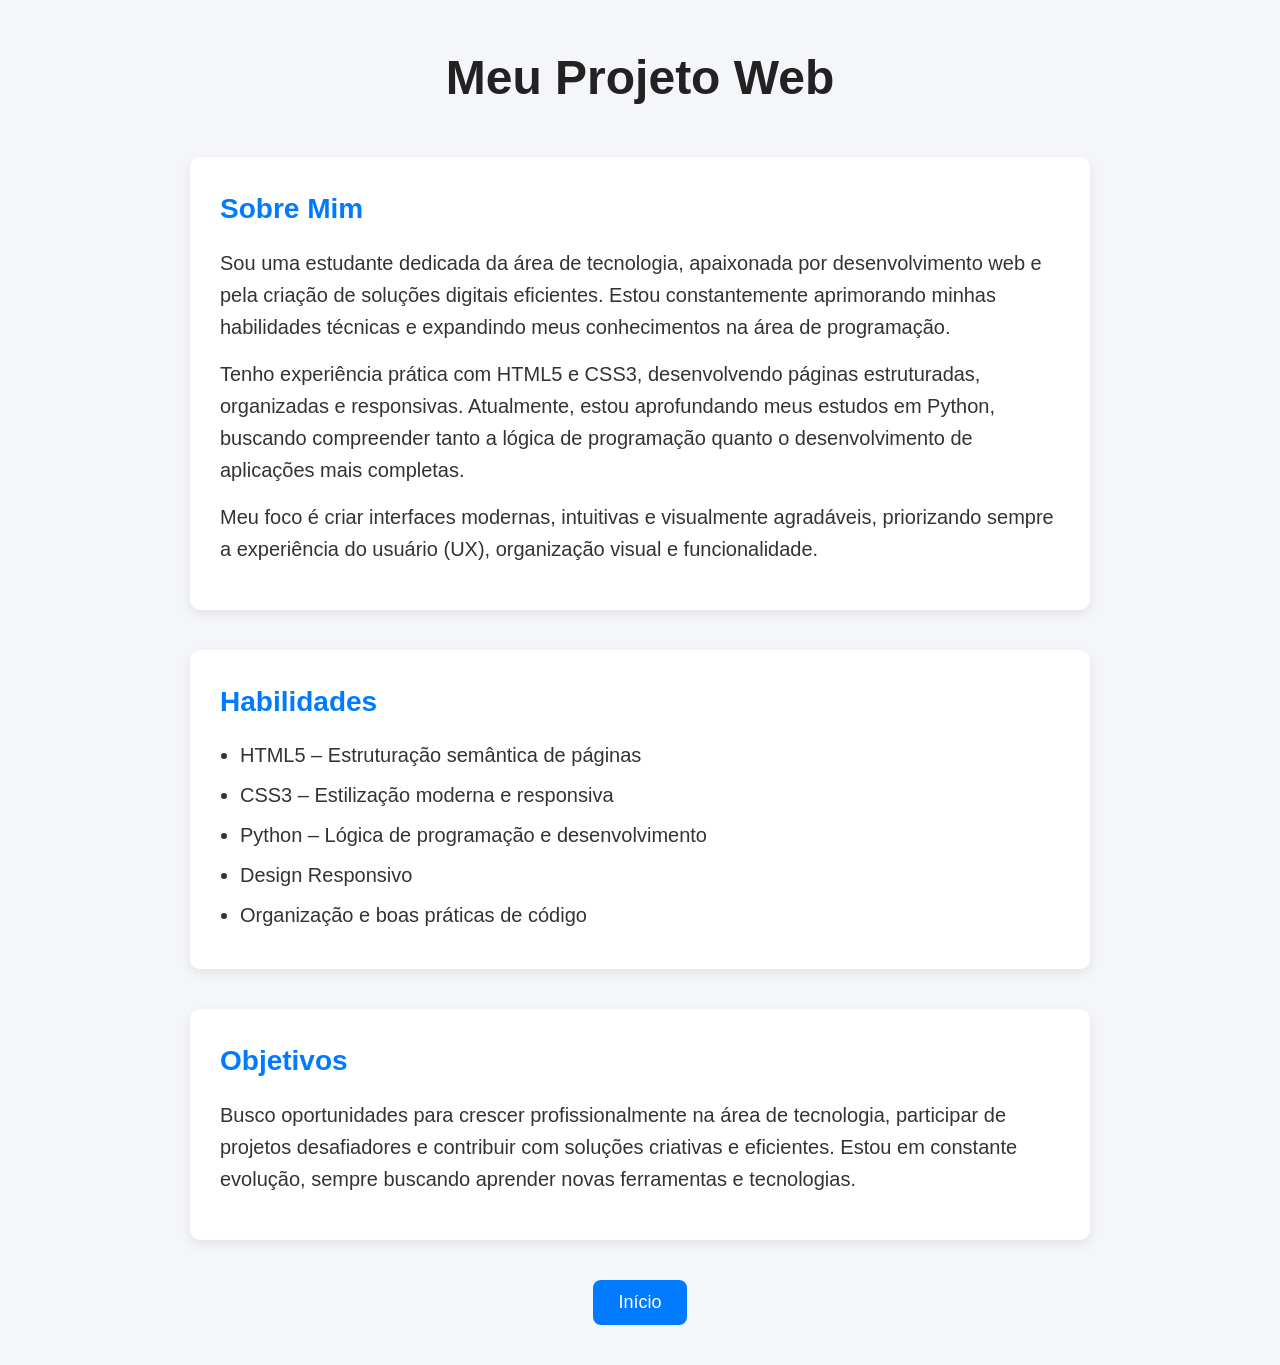
<file: index.html>
<!DOCTYPE html>
<html lang="pt-BR">
<head>
    <meta charset="UTF-8">
    <meta name="viewport" content="width=device-width, initial-scale=1.0">
    <title>Meu Projeto Web</title>
    <link rel="stylesheet" href="style.css">
</head>
<body>

    <header>
        <h1>Meu Projeto Web</h1>
    </header>

    <section class="sobre">
        <h2>Sobre Mim</h2>

        <p>
            Sou uma estudante dedicada da área de tecnologia, apaixonada por 
            desenvolvimento web e pela criação de soluções digitais eficientes. 
            Estou constantemente aprimorando minhas habilidades técnicas e 
            expandindo meus conhecimentos na área de programação.
        </p>

        <p>
            Tenho experiência prática com HTML5 e CSS3, desenvolvendo páginas 
            estruturadas, organizadas e responsivas. Atualmente, estou aprofundando 
            meus estudos em Python, buscando compreender tanto a lógica de 
            programação quanto o desenvolvimento de aplicações mais completas.
        </p>

        <p>
            Meu foco é criar interfaces modernas, intuitivas e visualmente agradáveis, 
            priorizando sempre a experiência do usuário (UX), organização visual e 
            funcionalidade.
        </p>
    </section>

    <section class="habilidades">
        <h2>Habilidades</h2>

        <ul>
            <li>HTML5 – Estruturação semântica de páginas</li>
            <li>CSS3 – Estilização moderna e responsiva</li>
            <li>Python – Lógica de programação e desenvolvimento</li>
            <li>Design Responsivo</li>
            <li>Organização e boas práticas de código</li>
        </ul>
    </section>

    <section class="objetivos">
        <h2>Objetivos</h2>

        <p>
            Busco oportunidades para crescer profissionalmente na área de tecnologia, 
            participar de projetos desafiadores e contribuir com soluções criativas 
            e eficientes. Estou em constante evolução, sempre buscando aprender 
            novas ferramentas e tecnologias.
        </p>
    </section>

    <div class="botao-container">
        <a href="index2.html">
            <button>Início</button>
        </a>
    </div>

</body>
</html>
</file>
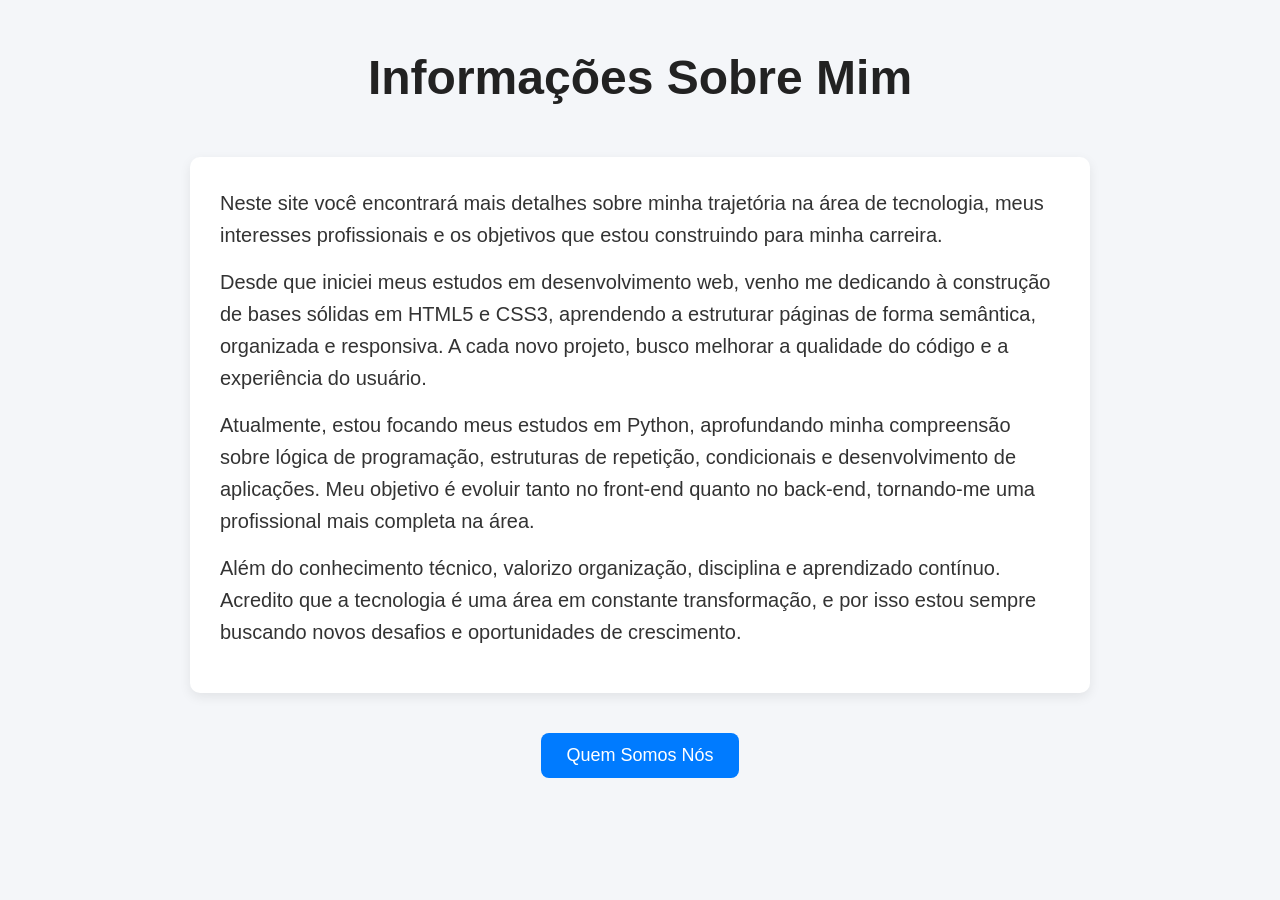
<file: index2.html>
<!DOCTYPE html>
<html lang="pt-BR">
<head>
    <meta charset="UTF-8">
    <title>Segunda Página</title>
    <link rel="stylesheet" href="style.css">
</head>
<body>

    <header>
        <h1>Informações Sobre Mim</h1>
    </header>

    <section class="conteudo">
        <p>
            Neste site você encontrará mais detalhes sobre minha trajetória na área 
            de tecnologia, meus interesses profissionais e os objetivos que estou 
            construindo para minha carreira.
        </p>

        <p>
            Desde que iniciei meus estudos em desenvolvimento web, venho me dedicando 
            à construção de bases sólidas em HTML5 e CSS3, aprendendo a estruturar 
            páginas de forma semântica, organizada e responsiva. A cada novo projeto, 
            busco melhorar a qualidade do código e a experiência do usuário.
        </p>

        <p>
            Atualmente, estou focando meus estudos em Python, aprofundando minha 
            compreensão sobre lógica de programação, estruturas de repetição, 
            condicionais e desenvolvimento de aplicações. Meu objetivo é evoluir 
            tanto no front-end quanto no back-end, tornando-me uma profissional 
            mais completa na área.
        </p>

        <p>
            Além do conhecimento técnico, valorizo organização, disciplina e 
            aprendizado contínuo. Acredito que a tecnologia é uma área em constante 
            transformação, e por isso estou sempre buscando novos desafios e 
            oportunidades de crescimento.
        </p>
    </section>

    <div class="botao-container">
        <a href="index3.html">
            <button>Quem Somos Nós</button>
        </a>
    </div>

</body>
</html>
</file>
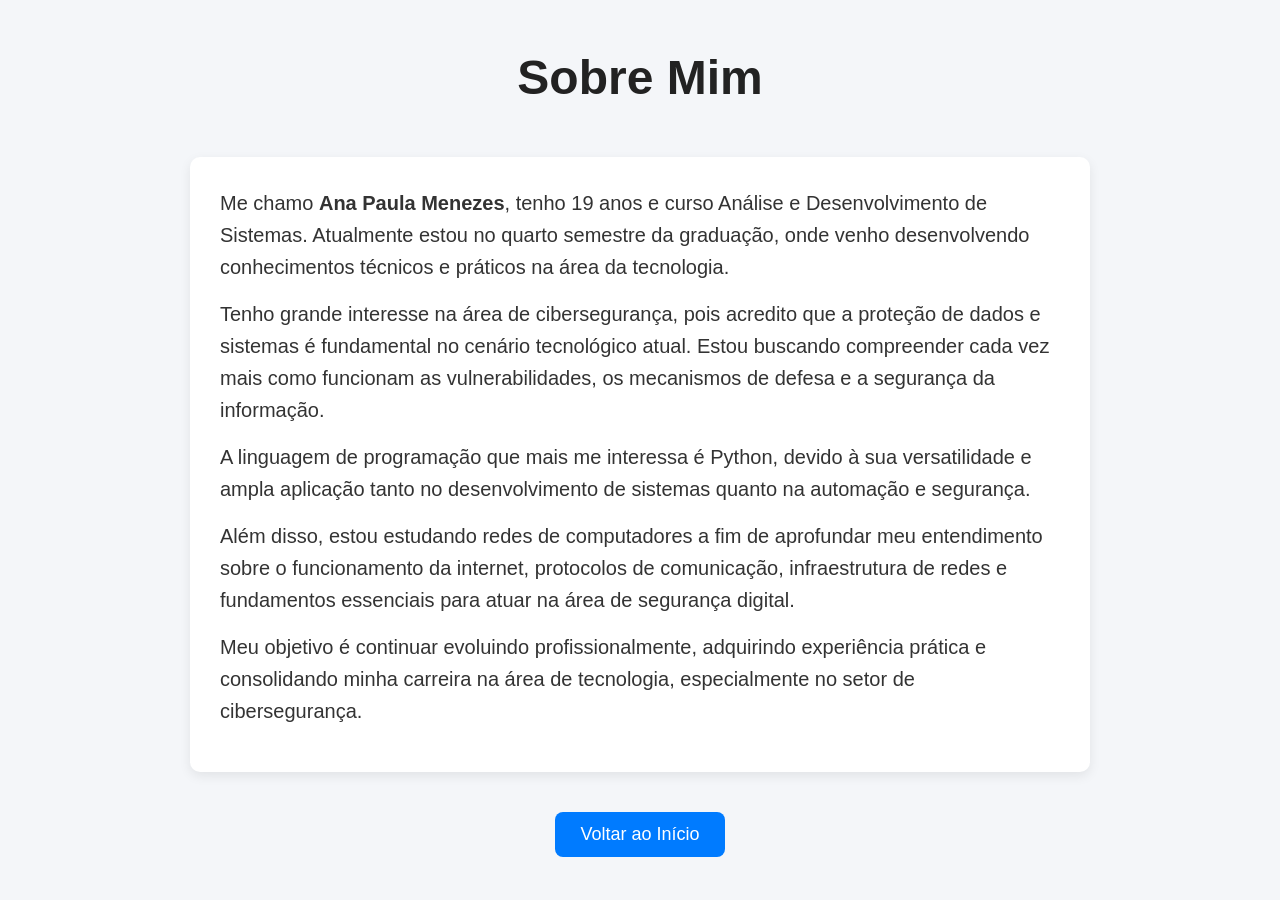
<file: index3.html>
<!DOCTYPE html>
<html lang="pt-BR">
<head>
    <meta charset="UTF-8">
    <title>Quem Sou</title>
    <link rel="stylesheet" href="style.css">
</head>
<body>

    <header>
        <h1>Sobre Mim</h1>
    </header>

    <section class="conteudo">
        <p>
            Me chamo <strong>Ana Paula Menezes</strong>, tenho 19 anos e curso 
            Análise e Desenvolvimento de Sistemas. Atualmente estou no quarto 
            semestre da graduação, onde venho desenvolvendo conhecimentos 
            técnicos e práticos na área da tecnologia.
        </p>

        <p>
            Tenho grande interesse na área de cibersegurança, pois acredito 
            que a proteção de dados e sistemas é fundamental no cenário 
            tecnológico atual. Estou buscando compreender cada vez mais 
            como funcionam as vulnerabilidades, os mecanismos de defesa 
            e a segurança da informação.
        </p>

        <p>
            A linguagem de programação que mais me interessa é Python, 
            devido à sua versatilidade e ampla aplicação tanto no 
            desenvolvimento de sistemas quanto na automação e segurança.
        </p>

        <p>
            Além disso, estou estudando redes de computadores a fim de 
            aprofundar meu entendimento sobre o funcionamento da internet, 
            protocolos de comunicação, infraestrutura de redes e 
            fundamentos essenciais para atuar na área de segurança digital.
        </p>

        <p>
            Meu objetivo é continuar evoluindo profissionalmente, 
            adquirindo experiência prática e consolidando minha 
            carreira na área de tecnologia, especialmente no setor 
            de cibersegurança.
        </p>
    </section>

    <div class="botao-container">
        <a href="index.html">
            <button>Voltar ao Início</button>
        </a>
    </div>

</body>
</html>
</file>
<file: style.css>
* {
    margin: 0;
    padding: 0;
    box-sizing: border-box;
}

body {
    font-family: Arial, sans-serif;
    background-color: #f4f6f9;
    color: #333;
    line-height: 1.6;
    padding: 40px;
}

header {
    text-align: center;
    margin-bottom: 40px;
}

h1 {
    font-size: 48px;
    color: #222;
}

section {
    max-width: 900px;
    margin: 0 auto 40px auto;
    background: white;
    padding: 30px;
    border-radius: 10px;
    box-shadow: 0 4px 12px rgba(0, 0, 0, 0.08);
}

h2 {
    font-size: 28px;
    margin-bottom: 15px;
    color: #007BFF;
}

p {
    font-size: 20px;
    margin-bottom: 15px;
}

ul {
    font-size: 20px;
    padding-left: 20px;
}

li {
    margin-bottom: 8px;
}

.botao-container {
    text-align: center;
}

button {
    font-size: 18px;
    padding: 12px 25px;
    border: none;
    background-color: #007BFF;
    color: white;
    border-radius: 8px;
    cursor: pointer;
    transition: 0.3s;
}

button:hover {
    background-color: #0056b3;
    transform: scale(1.05);
}
</file>
